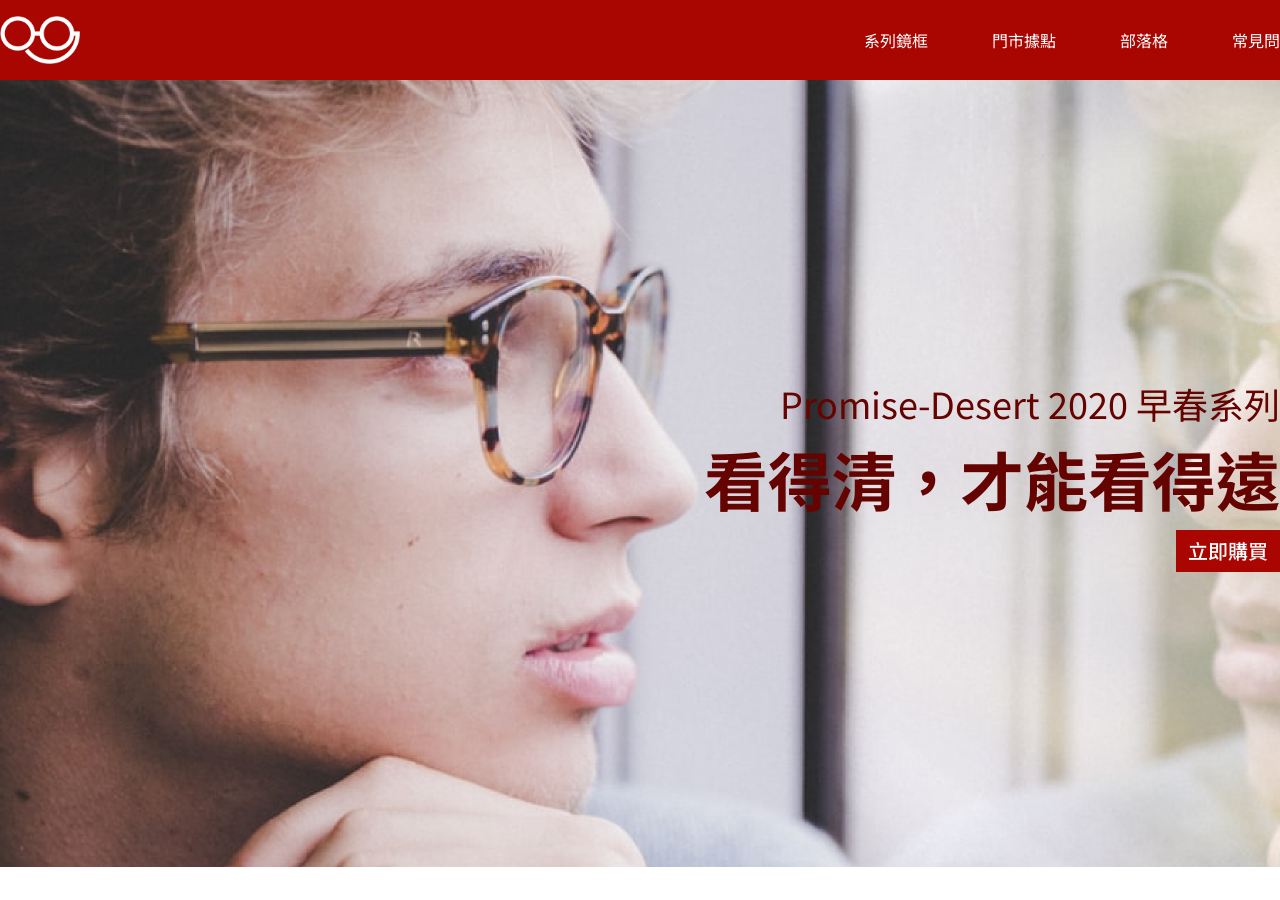
<file: index.html>
<!DOCTYPE html>
<html lang="en">

<head>
    <meta charset="UTF-8">
    <meta http-equiv="X-UA-Compatible" content="IE=edge">
    <meta name="viewport" content="width=device-width, initial-scale=1.0">
    <title>眼鏡官方網站</title>
    <link rel="preconnect" href="https://fonts.googleapis.com">
    <link rel="preconnect" href="https://fonts.gstatic.com" crossorigin>
    <link
        href="https://fonts.googleapis.com/css2?family=Noto+Sans&family=Noto+Sans+TC:wght@100;300;400;500;700;900&family=Roboto:ital,wght@0,100;0,400;0,500;0,700;1,100;1,400;1,500;1,700&display=swap"
        rel="stylesheet">
    <link href="https://fonts.googleapis.com/icon?family=Material+Icons" rel="stylesheet">
    <link rel="stylesheet" href="assets/style/reset.css">
    <link rel="stylesheet" href="assets/style/all.css">
</head>
<body>
    <div class="header">
        <div class="container">
            <div class="headerflex">
                <img src="assets/images/logo-white.png" alt="Logo圖">
                <ul>
                    <li><a href="#" class="header_item">系列鏡框</a></li>
                    <li><a href="#" class="header_item">門市據點</a></li>
                    <li><a href="#" class="header_item">部落格</a></li>
                    <li><a href="#" class="header_item">常見問題</a></li>
                </ul>
            </div>
        </div>
    </div>
    <div class="banner">
        <div class="container bannerflex" >
            <h2>Promise-Desert 2020 早春系列</h2>
            <h1>看得清，才能看得遠</h1>
            <a href="#">立即購買</a>
        </div>
    </div>
    <div class="box1">

    </div>
</body>

</html>
</file>
<file: assets/style/all.css>
/* 
思源黑體 font-family: 'Noto Sans', sans-serif;
思源黑體 font-family: 'Noto Sans TC', sans-serif;
Roboto font-family: 'Roboto', sans-serif; */

*, *::befor, *::after{
    box-sizing: border-box;
}

img{
    vertical-align: middle;
}

.container{
    margin: 0 auto;
    width: 1296px;
}

.header{
    background-color: #AA0601;
}

.headerflex{
    display: flex;
    justify-content: space-between;
    align-items: center;
}
.header img{
    width: 80px;
}

.header ul{
    display: flex;
    justify-content: end;
    padding-top: 25px;
    padding-bottom: 25px;
}

.header ul li a {
    font-family: 'Noto Sans TC', sans-serif;
    display: block;
    font-weight: 400;
    color:#fff;
    line-height: 30px;
    text-decoration: none;
    padding-left: 64px;
}

.banner{
    background-image: url(../images/home-header.png);
    height: 787px;
    background-size: cover;
    display: flex;
}

.bannerflex
{
    display: flex;
    flex-direction: column;
    justify-content:center;
    align-items: end;
    
}

.banner h2{
    font-family: 'Noto Sans TC', sans-serif;
    font-weight: 400;
    color: #650300;
    font-size: 36px;
    line-height: 54px;
}

.banner h1{
    font-family: 'Noto Sans TC', sans-serif;
    font-weight: 700;
    color: #650300;
    font-size: 64px;
    line-height: 96px;
}

.banner a{
    font-family: 'Noto Sans TC', sans-serif;
    font-weight: 500;
    display:block;
    color:#FFFFFF;
    background-color: #AA0601;
    font-size: 20px;
    line-height: 30px;
    padding-top: 6px;
    padding-bottom: 6px;
    padding-right: 12px;
    padding-left: 12px;
    text-decoration: none;
    margin-top: 4px;
}
</file>
